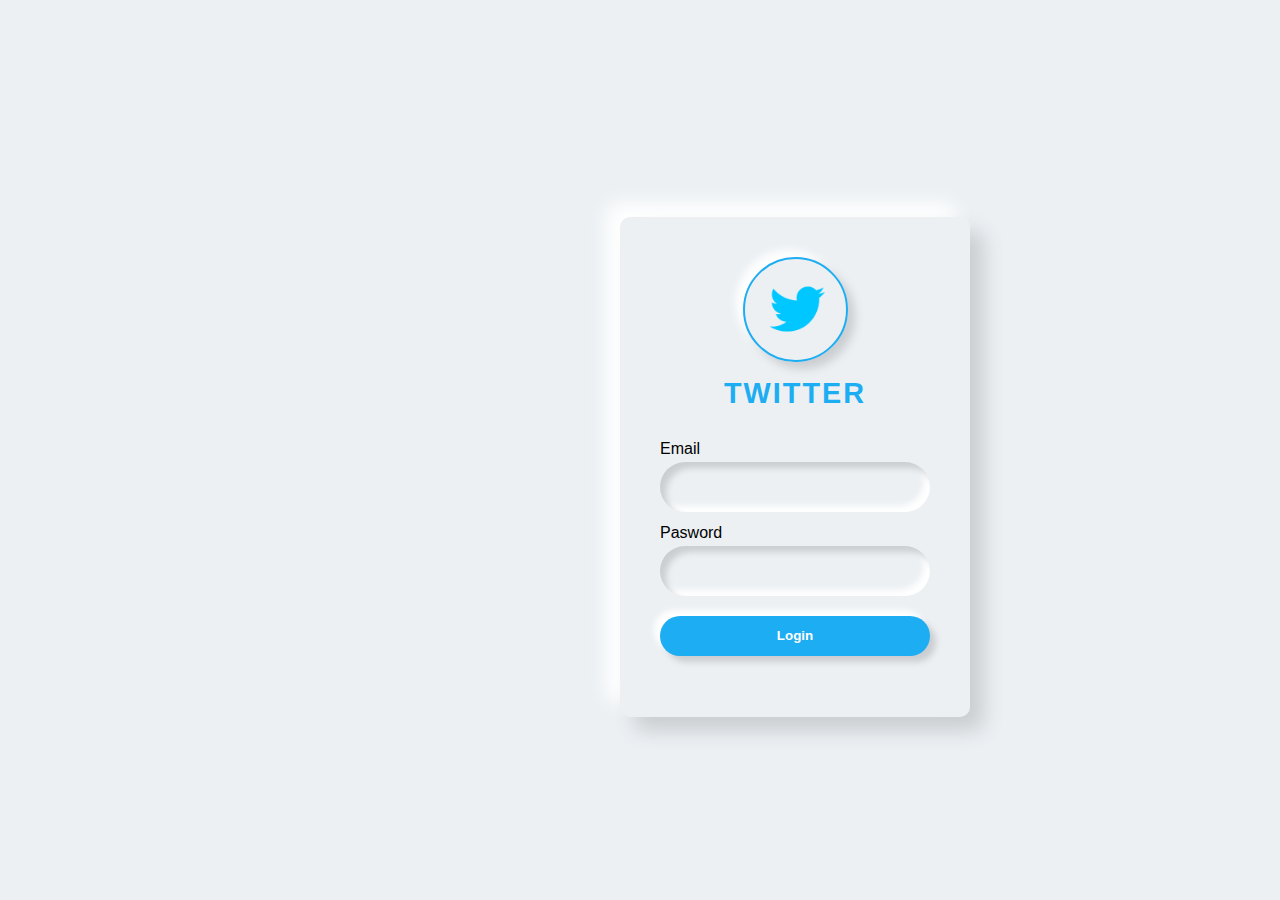
<file: major project/index.html>
<!DOCTYPE html>
<html lang="en">
<head>
    <meta charset="UTF-8">
    <meta http-equiv="X-UA-Compatible" content="IE=edge">
    <meta name="viewport" content="width=device-width, initial-scale=1.0">
    <title>Twitter Login Form using HTML & CSS</title>
    <link rel="stylesheet" href="style.css">
</head>
<body>
   <section class="login-page">
    <div class="container">
        <div class="twitter-logo">
            <div class="twitter-logo-img"><img src="./twitter-logo-1.png" alt="" srcset=""></div>
        </div>
        <div class="twitter-title">TWITTER</div>
        <div class="inputs">
            <label>Email</label>
            <input type="email" placeholder=""/>
            <label>Pasword</label>
            <input type="password" placeholder=""/>
            <a href="Twitter Home Page\home.html"><button type="submit">Login</button></a>
        </div>
    </div>
   </section>
</body>
</html>
</file>
<file: major project/style.css>
body {
    width: 100vw;
    height: 100vh;
    margin: 0;
    display: flex;
    align-items: center;
    text-align: center;
    justify-content: center;
    place-items: center;
    font-family: sans-serif;
    background: #ecf0f3;
}

.login-page{
    display: flex;
    height: 707px;
    width: 100%;
    /* background-color: blueviolet; */
}

.container {
    position: relative;
    /* display: flex;1 */
    width: 350px;
    height: 500px;
    padding: 40px;
    border-radius: 10px;
    background: #ecf0f3;
    box-sizing: border-box;
    box-shadow: 14px 14px 20px #cbced1, -14px -14px 20px white;
    align-items: center;
    justify-content: center;
    margin-left: 620px;
    margin-top: 120px;
}

.twitter-logo {
    /* background-color: #1dadf2; */
    display: flex;
    height: 100px;
    width: 100%;
    margin-bottom: 20PX;
    box-sizing: border-box;
    justify-content: center;
}

.twitter-logo-img{
    /* background-color: antiquewhite; */
    display: flex;
    height: 105PX;
    width: 105PX;
    box-sizing: border-box;
    border-radius: 50%;
    justify-content: center;
    align-items: center;
    box-shadow: 7px 7px 10px #cbced1, -7px -7px 10px white;
    overflow: hidden;
    border: 2px solid #1dadf2;
}

.twitter-logo-img img{
    width: 162px;
    height: 162px;
}

.twitter-title {
    margin-top: 10px;
    color: #1dadf2;
    letter-spacing: 2px;
    font-size: 1.8rem;
    font-weight: 800;
}
.inputs {
    text-align: left;
    margin-top: 30px;
}
label, input, button {
    display: block;
    width: 100%;
    padding: 0;
    border: none;
    outline: none;
    box-sizing: border-box;
}
label {
    margin-bottom: 4px;
}
label:nth-of-type(2) {
    margin-top: 12px;
}
label::placeholder {
    color: grey;
}
input {
    height: 50px;
    padding: 10px;
    padding-left: 20px;
    font-size: 14px;
    background: #ecf0f3;
    border-radius: 50px;
    box-shadow: inset 6px 6px 6px #cbced1, inset -6px -6px 6px white;
}
  
input {
    caret-color: blue;
}

.inputs a {
    text-decoration: none;
}
button {
    margin-top: 20px;
    background: #1dadf2;
    height: 40px;
    border-radius: 20px;
    cursor: pointer;
    font-weight: 900;
    color: white;
    box-shadow: 6px 6px 6px #cbced1, -6px -6px 6px white;
    transition: 0.5s;

}
button:hover {
    box-shadow: none;
}
</file>
